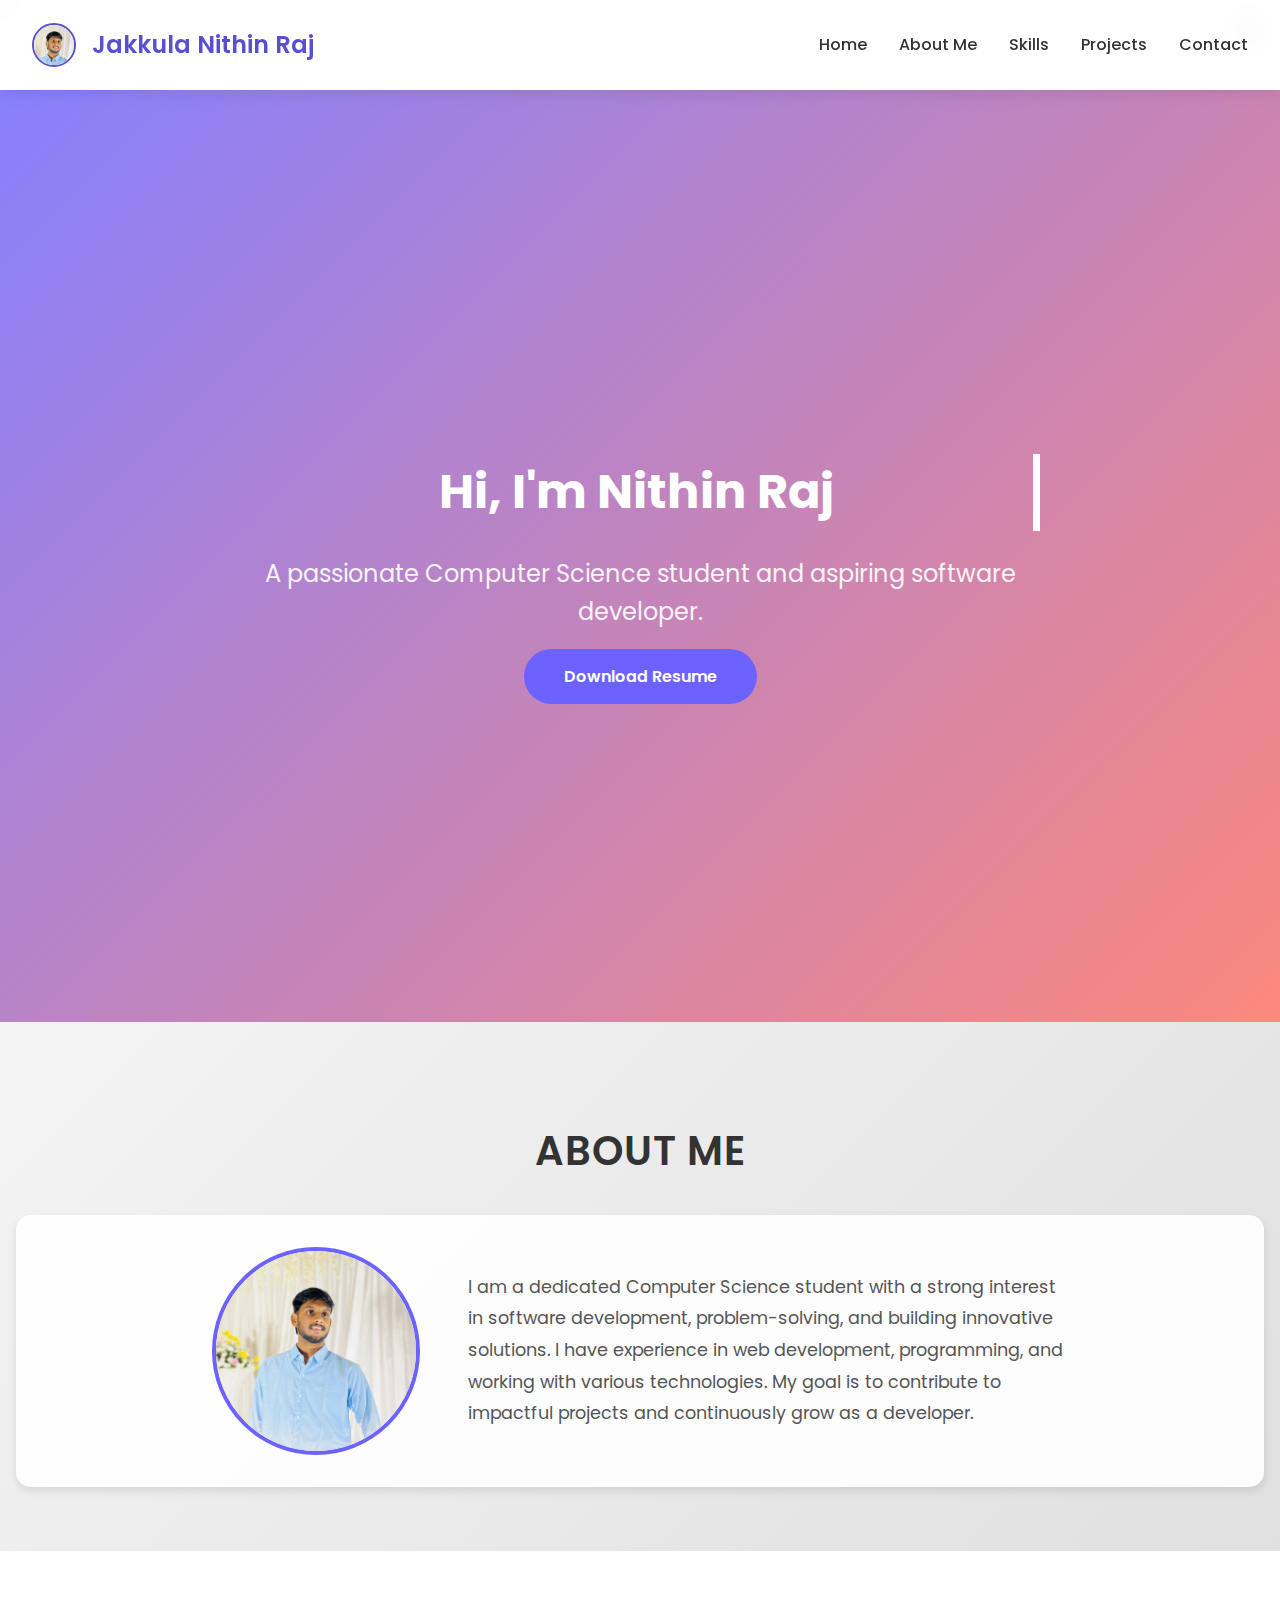
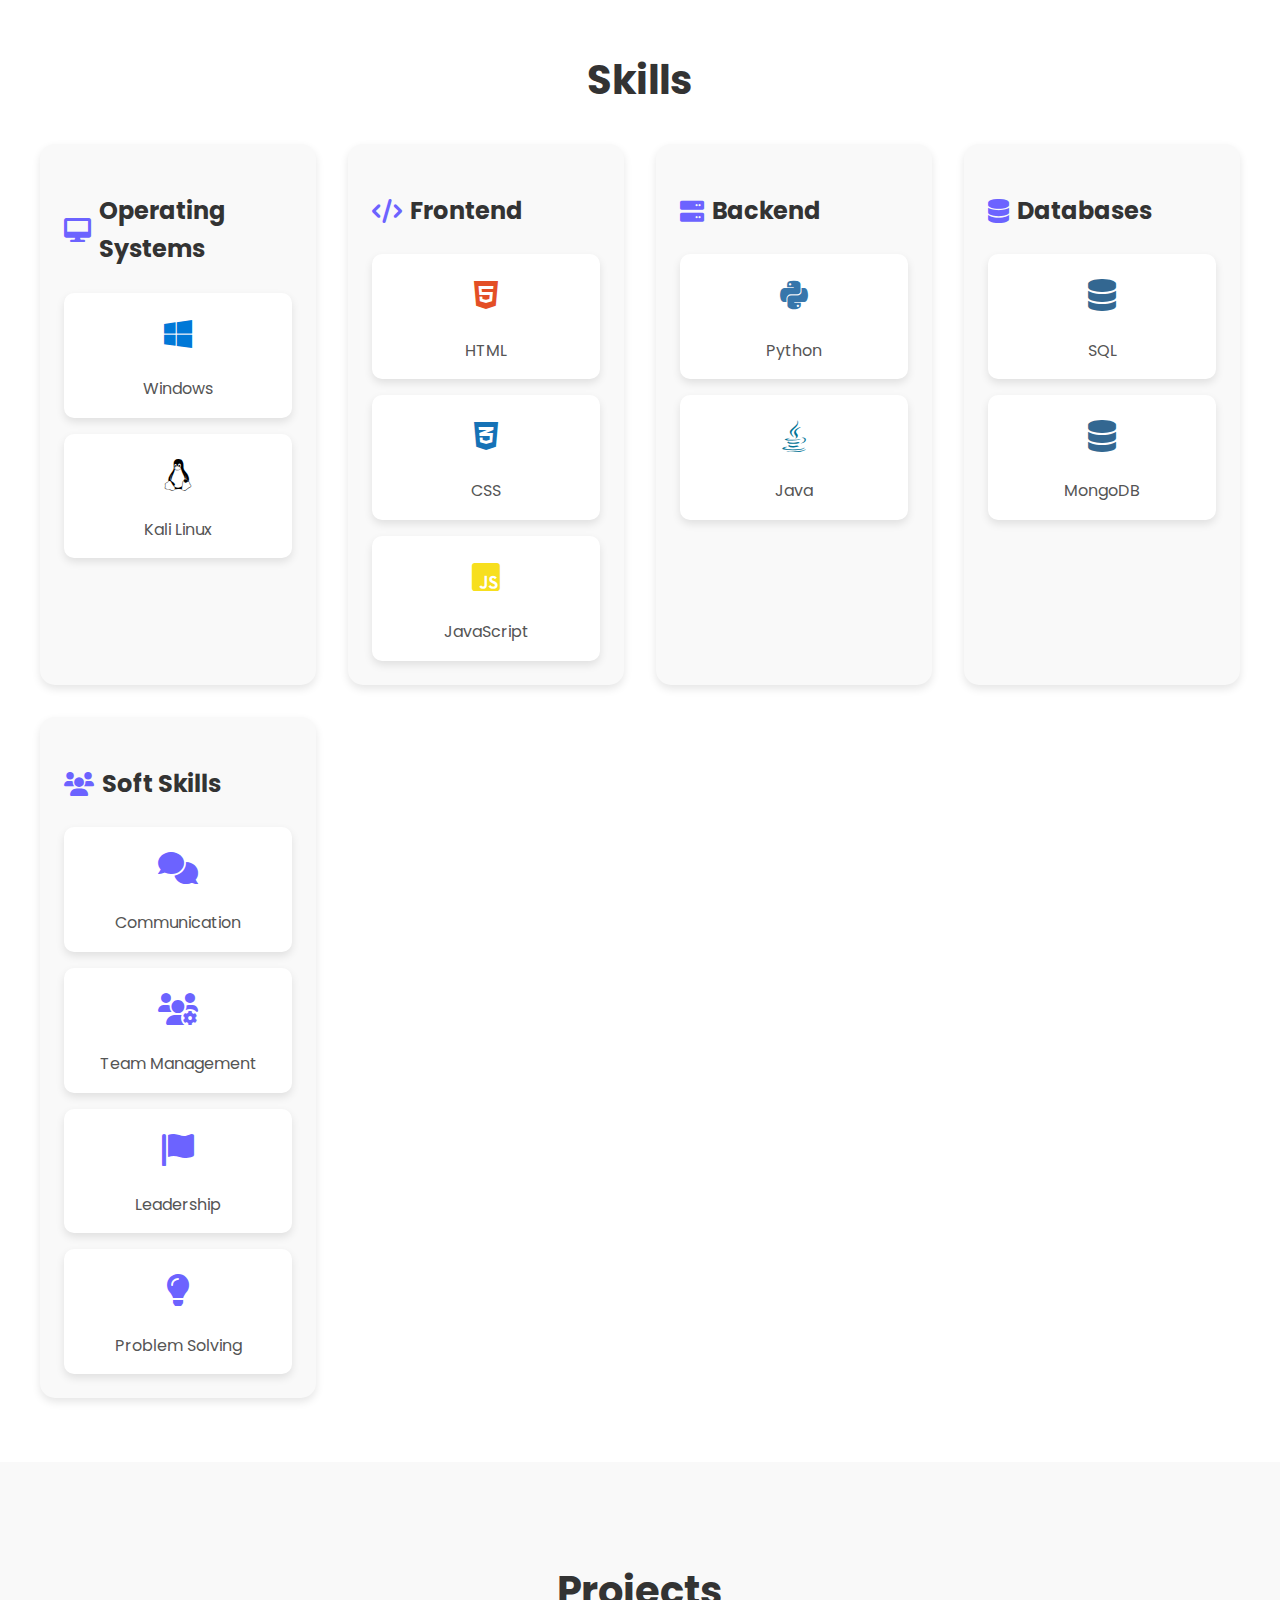
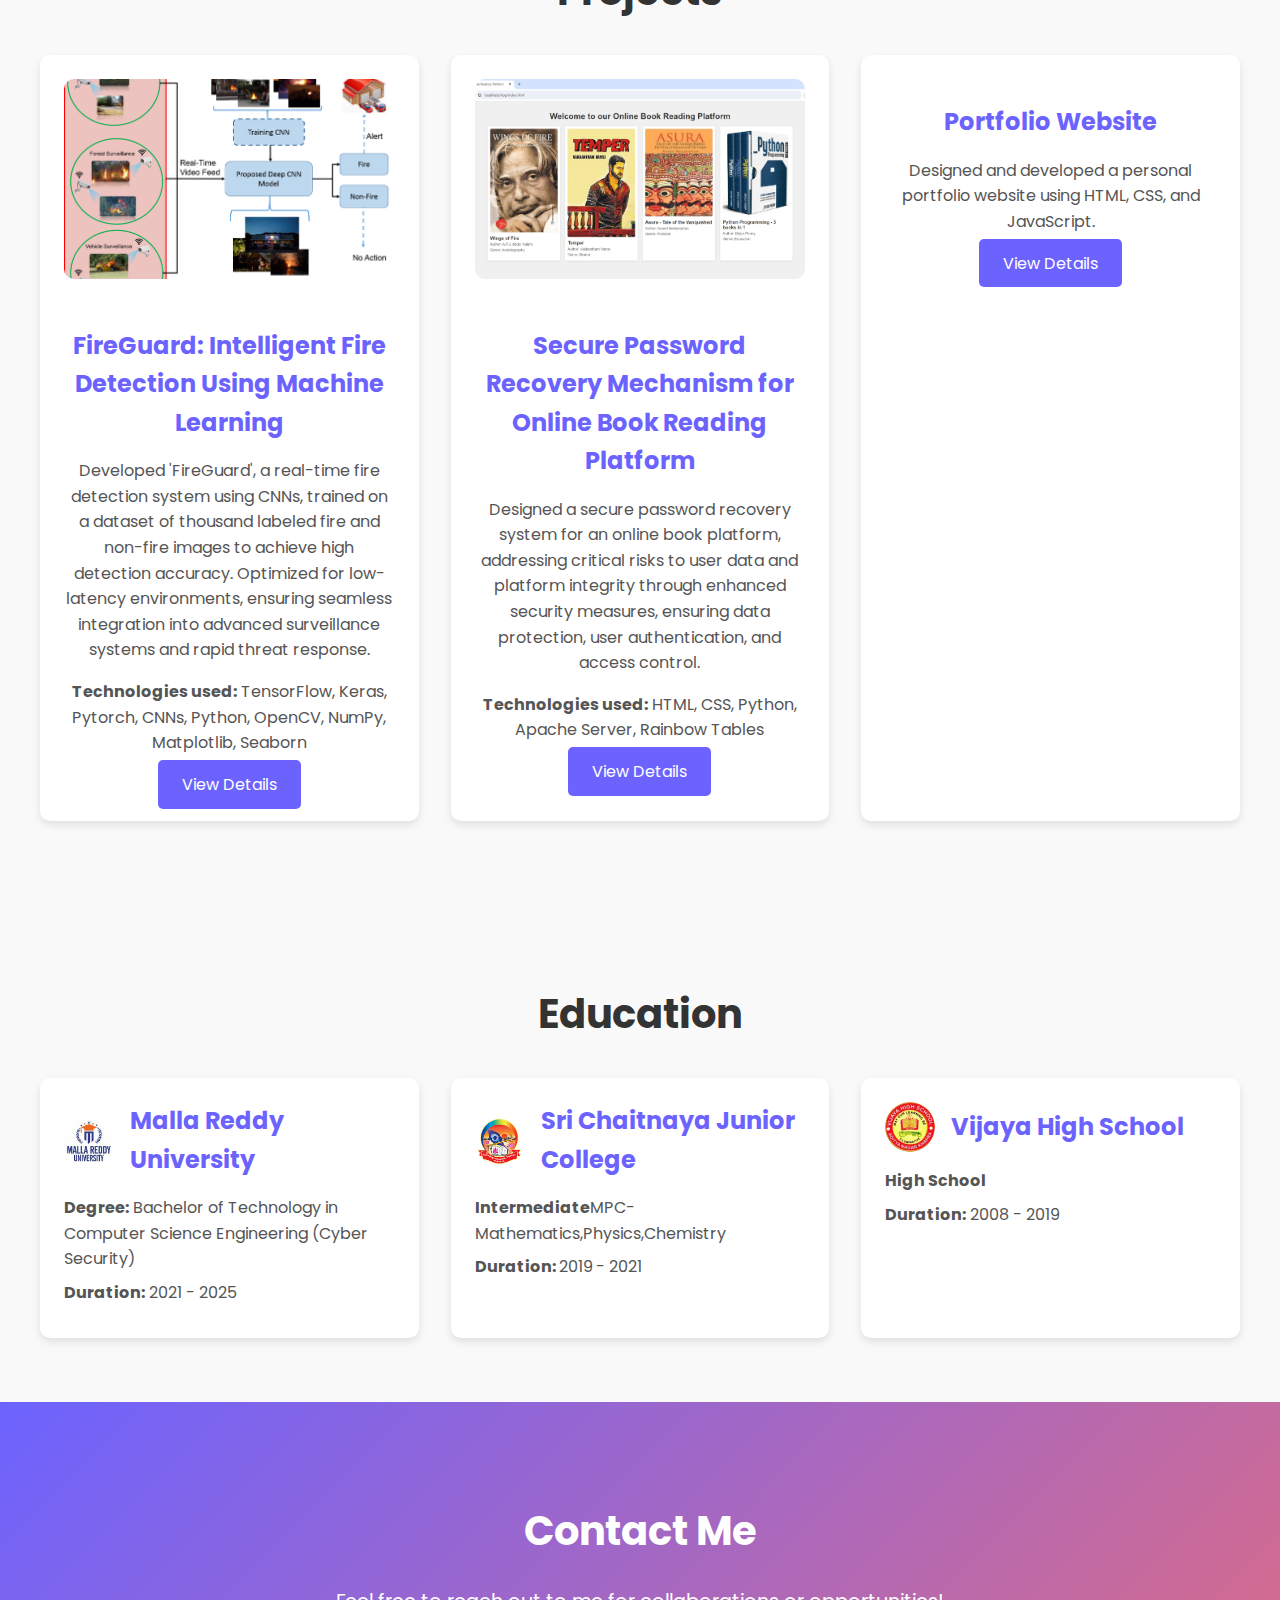
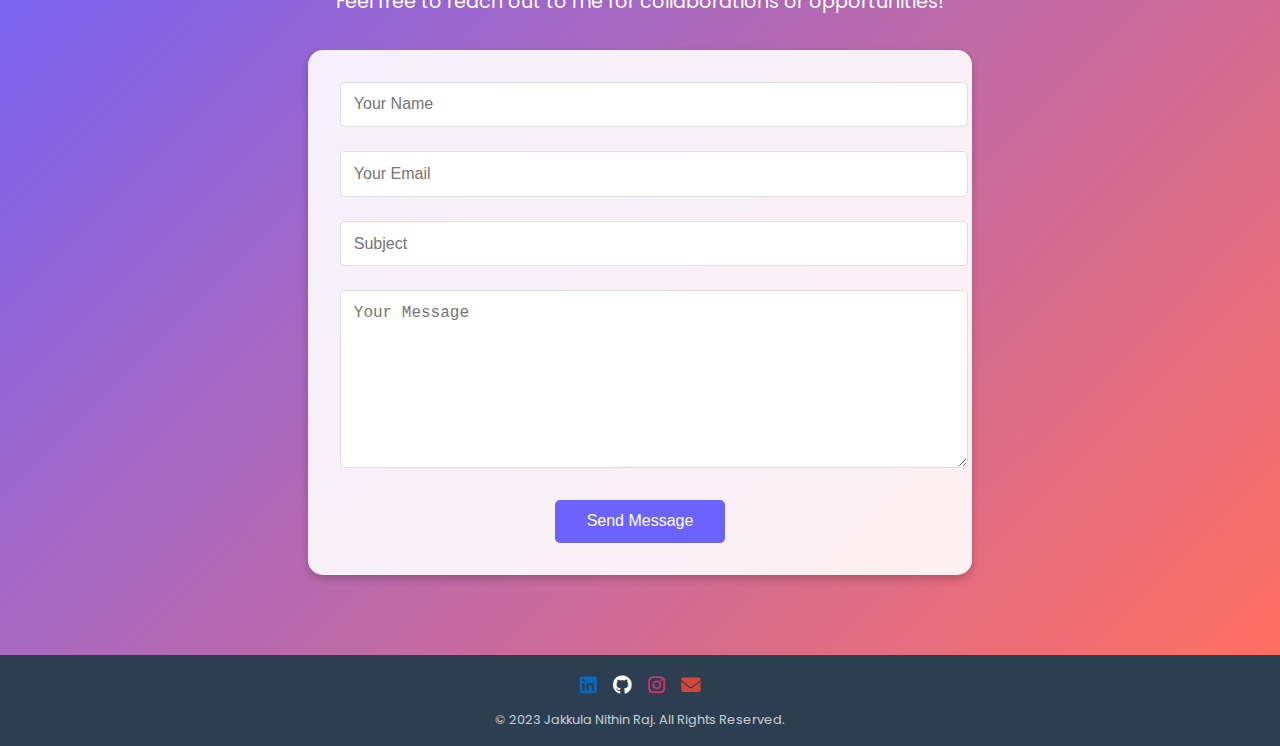
<file: index.html>
<!DOCTYPE html>
<html lang="en">

<head>
    <meta charset="UTF-8">
    <meta name="viewport" content="width=device-width, initial-scale=1.0">
    <title>Jakkula Nithin Raj - Portfolio</title>
    <link rel="stylesheet" href="styles.css">
    <link rel="stylesheet" href="https://cdnjs.cloudflare.com/ajax/libs/font-awesome/6.0.0/css/all.min.css">
    <link href="https://fonts.googleapis.com/css2?family=Poppins:wght@300;400;500;600;700&display=swap"
        rel="stylesheet">
    <link rel="stylesheet" href="https://cdnjs.cloudflare.com/ajax/libs/font-awesome/6.0.0-beta3/css/all.min.css">
</head>

<body>
    <!-- Custom Cursor -->
    <div class="cursor"></div>

    <!-- Dark Mode Toggle -->
    <div class="dark-mode-toggle">
        <i class="fas fa-moon"></i>
    </div>
    <!-- Navbar -->
    <nav class="navbar">
        <div class="logo">
            <img src="NITHINLOGO.jpg" alt="Profile Picture" class="profile-pic">
            <span class="logo-text">Jakkula Nithin Raj</span>
        </div>
        <ul class="nav-links" id="nav-links">
            <li><a href="#home">Home</a></li>
            <li><a href="#about">About Me</a></li>
            <li><a href="#skills">Skills</a></li>
            <li><a href="#projects">Projects</a></li>
            <li><a href="#contact">Contact</a></li>
        </ul>
        <div class="menu-toggle" id="mobile-menu">
            <span class="bar"></span>
            <span class="bar"></span>
            <span class="bar"></span>
        </div>
    </nav>

<!-- Home Section -->
<section id="home" class="home-section">
    <div class="home-content">
        <h1 id="typewriter">Hi, I'm Nithin Raj</h1>
        <p>A passionate Computer Science student and aspiring software developer.</p>
        <a href="JAKKULA-NITHIN-RAJ-FlowCV-Resume-20250201 (1).pdf" target="_blank" class="btn">Download Resume</a>
    </div>
</section>

<!-- About Me Section -->
<section id="about" class="about-section">
    <h2>About Me</h2>
    <div class="about-content">
        <img src="NITHINPIC.jpg" alt="Profile Picture">
        <p>
            I am a dedicated Computer Science student with a strong interest in software development,
            problem-solving, and building innovative solutions. I have experience in web development,
            programming, and working with various technologies. My goal is to contribute to impactful
            projects and continuously grow as a developer.
        </p>
    </div>
</section>

    <!-- Skills Section -->
    <section id="skills" class="skills-section">
        <h2>Skills</h2>
        <div class="skills-grid">
            <!-- Operating Systems -->
            <div class="skill-category">
                <h3><i class="fas fa-desktop"></i> Operating Systems</h3>
                <div class="skills-list">
                    <div class="skill-item">
                        <div class="skill-icon">
                            <i class="fab fa-windows"></i>
                        </div>
                        <span>Windows</span>
                    </div>
                    <div class="skill-item">
                        <div class="skill-icon">
                            <i class="fab fa-linux"></i>
                        </div>
                        <span>Kali Linux</span>
                    </div>
                </div>
            </div>

            <!-- Frontend -->
            <div class="skill-category">
                <h3><i class="fas fa-code"></i> Frontend</h3>
                <div class="skills-list">
                    <div class="skill-item">
                        <div class="skill-icon">
                            <i class="fab fa-html5"></i>
                        </div>
                        <span>HTML</span>
                    </div>
                    <div class="skill-item">
                        <div class="skill-icon">
                            <i class="fab fa-css3-alt"></i>
                        </div>
                        <span>CSS</span>
                    </div>
                    <div class="skill-item">
                        <div class="skill-icon">
                            <i class="fab fa-js-square"></i>
                        </div>
                        <span>JavaScript</span>
                    </div>
                </div>
            </div>

            <!-- Backend -->
            <div class="skill-category">
                <h3><i class="fas fa-server"></i> Backend</h3>
                <div class="skills-list">
                    <div class="skill-item">
                        <div class="skill-icon">
                            <i class="fab fa-python"></i>
                        </div>
                        <span>Python</span>
                    </div>
                    <div class="skill-item">
                        <div class="skill-icon">
                            <i class="fab fa-java"></i>
                        </div>
                        <span>Java</span>
                    </div>
                </div>
            </div>

            <!-- Databases -->
            <div class="skill-category">
                <h3><i class="fas fa-database"></i> Databases</h3>
                <div class="skills-list">
                    <div class="skill-item">
                        <div class="skill-icon">
                            <i class="fas fa-database"></i>
                        </div>
                        <span>SQL</span>
                    </div>
                    <div class="skill-item">
                        <div class="skill-icon">
                            <i class="fas fa-database"></i>
                        </div>
                        <span>MongoDB</span>
                    </div>
                </div>
            </div>

            <!-- Soft Skills -->
            <div class="skill-category">
                <h3><i class="fas fa-users"></i> Soft Skills</h3>
                <div class="skills-list">
                    <div class="skill-item">
                        <div class="skill-icon">
                            <i class="fas fa-comments"></i>
                        </div>
                        <span>Communication</span>
                    </div>
                    <div class="skill-item">
                        <div class="skill-icon">
                            <i class="fas fa-users-cog"></i>
                        </div>
                        <span>Team Management</span>
                    </div>
                    <div class="skill-item">
                        <div class="skill-icon">
                            <i class="fas fa-flag"></i>
                        </div>
                        <span>Leadership</span>
                    </div>
                    <div class="skill-item">
                        <div class="skill-icon">
                            <i class="fas fa-lightbulb"></i>
                        </div>
                        <span>Problem Solving</span>
                    </div>
                </div>
            </div>
        </div>
    </section>

    <!-- Projects Section -->
    <section id="projects" class="projects-section animate-on-scroll">
        <h2>Projects</h2>
        <div class="projects-grid">
            <div class="project-card">
                <img src="article-image.webp" alt="">
                <h3>FireGuard: Intelligent Fire Detection Using Machine Learning</h3>
                <p>Developed 'FireGuard', a real-time fire detection system using CNNs, trained on a dataset of thousand
                    labeled fire and non-fire images to achieve high detection accuracy. Optimized for low-latency
                    environments, ensuring seamless integration into advanced surveillance systems and rapid threat
                    response.</p>
                <p><strong>Technologies used:</strong> TensorFlow, Keras, Pytorch, CNNs, Python, OpenCV, NumPy,
                    Matplotlib, Seaborn</p>
                <a href="#" class="btn">View Details</a>
            </div>
            <div class="project-card">
                <img src="Picture2.png" alt="securehash">
                <h3>Secure Password Recovery Mechanism for Online Book Reading Platform</h3>
                <p>Designed a secure password recovery system for an online book platform, addressing critical risks to
                    user data and platform integrity through enhanced security measures, ensuring data protection, user
                    authentication, and access control.</p>
                <p><strong>Technologies used:</strong> HTML, CSS, Python, Apache Server, Rainbow Tables</p>
                <a href="#" class="btn">View Details</a>
            </div>
            <div class="project-card">
                <h3>Portfolio Website</h3>
                <p>Designed and developed a personal portfolio website using HTML, CSS, and JavaScript.</p>
                <a href="#" class="btn">View Details</a>
            </div>
        </div>
    </section>

    <!-- Education Section -->
    <section id="education" class="education-section">
        <h2>Education</h2>
        <div class="education-grid">
            <!-- Education 1 -->
            <div class="education-card">
                <div class="education-header">
                    <img src="malla_reddy-_university.jpg" alt="Malla Reddy University Logo" class="education-logo">
                    <h3>Malla Reddy University</h3>
                </div>
                <p><strong>Degree:</strong> Bachelor of Technology in Computer Science Engineering (Cyber Security)</p>
                <p><strong>Duration:</strong> 2021 - 2025</p>

            </div>


            <div class="education-card">
                <div class="education-header">
                    <img src="sri_chaitanya_college.jpg" alt="Sri Chaitanya logo" class="education-logo">
                    <h3>Sri Chaitnaya Junior College</h3>
                </div>
                <p><strong>Intermediate</strong>MPC-Mathematics,Physics,Chemistry</p>
                <p><strong>Duration: </strong> 2019 - 2021</p>

            </div>

            <!-- Education 2 -->
            <div class="education-card">
                <div class="education-header">
                    <img src="vijaya_high_school.jpg" alt="Vijaya High School Logo" class="education-logo">
                    <h3>Vijaya High School</h3>
                </div>
                <p><strong>High School</strong></p>
                <p><strong>Duration:</strong> 2008 - 2019</p>

            </div>
        </div>
    </section>

    <!-- Contact Section -->
    <section id="contact" class="contact-section">
        <h2>Contact Me</h2>
        <div class="contact-content">
            <p>Feel free to reach out to me for collaborations or opportunities!</p>
            <form id="contact-form" class="contact-form">
                <div class="form-group">
                    <input type="text" id="name" name="name" placeholder="Your Name" required>
                </div>
                <div class="form-group">
                    <input type="email" id="email" name="email" placeholder="Your Email" required>
                </div>
                <div class="form-group">
                    <input type="text" id="subject" name="subject" placeholder="Subject" required>
                </div>
                <div class="form-group">
                    <textarea id="message" name="message" placeholder="Your Message" rows="5" required></textarea>
                </div>
                <button type="submit" class="btn">
                    <span class="btn-text">Send Message</span>
                    <span class="btn-loader"></span>
                </button>
            </form>
            <div id="form-status" class="form-status"></div>
        </div>
    </section>

    <!-- Footer -->
<footer class="footer">
    <div class="footer-content">
        <div class="social-links">
            <a href="https://www.linkedin.com/in/jakkulanithinraj2003/" target="_blank" aria-label="LinkedIn">
                <i class="fab fa-linkedin"></i>
            </a>
            <a href="https://github.com/nithinrajjakkula" target="_blank" aria-label="GitHub">
                <i class="fab fa-github"></i>
            </a>
            <a href="https://instagram.com/yourprofile" target="_blank" aria-label="Instagram">
                <i class="fab fa-instagram"></i>
            </a>
            <a href="mailto:nithinrajjakkula@gmail.com" aria-label="Email">
                <i class="fas fa-envelope"></i>
            </a>
        </div>
        <p class="copyright">
            &copy; 2023 Jakkula Nithin Raj. All Rights Reserved.
        </p>
    </div>
</footer>

    <!-- JavaScript -->
    <script src="script.js"></script>
</body>

</html>
</file>
<file: styles.css>
/* General Styles */
body {
    font-family: 'Poppins', sans-serif;
    margin: 0;
    padding: 0;
    box-sizing: border-box;
    color: #333;
    background: linear-gradient(135deg, #f4f4f4, #e0e0e0);
    line-height: 1.6;
}

/* Custom Cursor */
.cursor {
    width: 20px;
    height: 20px;
    border: 2px solid #6C63FF;
    border-radius: 50%;
    position: absolute;
    pointer-events: none;
    transform: translate(-50%, -50%);
    transition: transform 0.1s ease, width 0.2s ease, height 0.2s ease;
}

.cursor.hover {
    width: 40px;
    height: 40px;
    background-color: rgba(108, 99, 255, 0.2);
}

/* Dark Mode Toggle */
.dark-mode-toggle {
    position: fixed;
    top: 1rem;
    right: 1rem;
    cursor: pointer;
    z-index: 1000;
}

.dark-mode-toggle i {
    font-size: 1.5rem;
    color: #333;
    transition: color 0.3s;
}

body.dark-mode .dark-mode-toggle i {
    color: #f4f4f4;
}

/* Navbar */
.navbar {
    display: flex;
    justify-content: space-between;
    align-items: center;
    background-color: rgba(255, 255, 255, 0.95);
    padding: 1rem 2rem;
    position: sticky;
    top: 0;
    z-index: 1000;
    backdrop-filter: blur(10px);
    box-shadow: 0 2px 15px rgba(0, 0, 0, 0.1);
    transition: background-color 0.3s ease;
}

.navbar.sticky {
    background-color: rgba(255, 255, 255, 0.98);
}

.navbar .logo {
    display: flex;
    align-items: center;
    gap: 1rem;
    color: #5a4fcf;
    font-size: 1.5rem;
    font-weight: 600;
    transition: transform 0.3s ease;
}

.navbar .logo:hover {
    transform: scale(1.05);
}

.profile-pic {
    width: 40px;
    height: 40px;
    border-radius: 50%;
    object-fit: cover;
    border: 2px solid #5a4fcf;
    transition: transform 0.3s ease;
}

.profile-pic:hover {
    transform: rotate(15deg);
}

.navbar .nav-links {
    list-style: none;
    display: flex;
    gap: 2rem;
}

.navbar .nav-links a {
    color: #333;
    text-decoration: none;
    font-size: 1rem;
    font-weight: 500;
    transition: color 0.3s ease, transform 0.3s ease;
    position: relative;
}

.navbar .nav-links a::after {
    content: '';
    position: absolute;
    width: 0;
    height: 2px;
    background-color: #5a4fcf;
    bottom: -5px;
    left: 0;
    transition: width 0.3s ease;
}

.navbar .nav-links a:hover {
    color: #5a4fcf;
    transform: translateY(-3px);
}

.navbar .nav-links a:hover::after {
    width: 100%;
}

/* Responsive Navbar */
@media (max-width: 768px) {
    .navbar {
        padding: 1rem;
    }

    .navbar .nav-links {
        display: none;
        flex-direction: column;
        position: absolute;
        top: 70px;
        right: 0;
        background-color: rgba(255, 255, 255, 0.98);
        width: 100%;
        text-align: center;
        gap: 0;
        padding: 1rem 0;
        box-shadow: 0 4px 10px rgba(0, 0, 0, 0.1);
    }

    .navbar .nav-links.active {
        display: flex;
    }

    .navbar .nav-links li {
        margin: 1rem 0;
    }

    .navbar .logo {
        font-size: 1.2rem;
    }

    .profile-pic {
        width: 30px;
        height: 30px;
    }
}

/* Menu Toggle Animation */
.menu-toggle {
    display: none;
    flex-direction: column;
    cursor: pointer;
    gap: 5px;
}

.menu-toggle .bar {
    width: 25px;
    height: 3px;
    background-color: #5a4fcf;
    transition: transform 0.3s ease, opacity 0.3s ease;
}

@media (max-width: 768px) {
    .menu-toggle {
        display: flex;
    }

    .menu-toggle.active .bar:nth-child(1) {
        transform: rotate(45deg) translate(5px, 5px);
    }

    .menu-toggle.active .bar:nth-child(2) {
        opacity: 0;
    }

    .menu-toggle.active .bar:nth-child(3) {
        transform: rotate(-45deg) translate(5px, -5px);
    }
}
/* Home Section */
.home-section {
    height: 100vh;
    display: flex;
    justify-content: center;
    align-items: center;
    text-align: center;
    color: #fff;
    position: relative;
    overflow: hidden;
    padding: 1rem;
}

/* Animated Background */
.home-section::before {
    content: '';
    position: absolute;
    top: 0;
    left: 0;
    width: 100%;
    height: 100%;
    background: url('https://source.unsplash.com/1600x900/?technology,coding') no-repeat center center/cover;
    z-index: -1;
    animation: zoomInOut 20s infinite alternate;
}

/* Gradient Overlay */
.home-section::after {
    content: '';
    position: absolute;
    top: 0;
    left: 0;
    width: 100%;
    height: 100%;
    background: linear-gradient(135deg, rgba(108, 99, 255, 0.8), rgba(255, 111, 97, 0.8));
    z-index: -1;
}

@keyframes zoomInOut {
    0% {
        transform: scale(1);
    }
    100% {
        transform: scale(1.1);
    }
}

/* Home Content */
.home-content {
    max-width: 800px;
    z-index: 1;
}

.home-section h1 {
    font-size: 3rem;
    margin-bottom: 1rem;
    overflow: hidden;
    border-right: 0.15em solid #fff;
    white-space: nowrap;
    animation: typing 3.5s steps(40, end), blink-caret 0.7s step-end infinite;
}

@keyframes typing {
    from { width: 0; }
    to { width: 100%; }
}

@keyframes blink-caret {
    from, to { border-color: #fff; }
    50% { border-color: transparent; }
}

.home-section p {
    font-size: 1.5rem;
    margin-bottom: 2rem;
    opacity: 0.9;
}

.home-section .btn {
    padding: 1rem 2.5rem;
    background-color: #6C63FF;
    color: #fff;
    text-decoration: none;
    border-radius: 50px;
    font-size: 1rem;
    font-weight: 600;
    transition: background-color 0.3s, transform 0.3s;
}

.home-section .btn:hover {
    background-color: #5a52e0;
    transform: translateY(-5px);
}

/* Responsive Design */
@media (max-width: 768px) {
    .home-section h1 {
        font-size: 2rem;
    }

    .home-section p {
        font-size: 1.2rem;
    }

    .home-section .btn {
        padding: 0.8rem 2rem;
        font-size: 0.9rem;
    }
}

@media (max-width: 480px) {
    .home-section h1 {
        font-size: 1.8rem;
    }

    .home-section p {
        font-size: 1rem;
    }

    .home-section .btn {
        padding: 0.6rem 1.5rem;
        font-size: 0.8rem;
    }
}
/* About Section */
.about-section {
    padding: 4rem 1rem; /* Adjusted padding for mobile */
    text-align: center;
    background: linear-gradient(135deg, #f4f4f4, #e0e0e0); /* Subtle gradient background */
}

.about-section h2 {
    font-size: 2.5rem; /* Large font for desktop */
    margin-bottom: 2rem; /* Spacing below the heading */
    color: #333; /* Dark text for contrast */
    font-family: 'Poppins', sans-serif; /* Professional font */
    font-weight: 600; /* Bold heading */
    text-transform: uppercase; /* Uppercase for a professional look */
    letter-spacing: 1px; /* Slight spacing for elegance */
}

.about-content {
    display: flex;
    justify-content: center;
    align-items: center;
    gap: 3rem; /* Increased gap for better spacing */
    flex-wrap: wrap; /* Wrap content for mobile */
    max-width: 1200px; /* Limit content width for larger screens */
    margin: 0 auto; /* Center the content */
    padding: 2rem; /* Padding inside the content */
    background-color: rgba(255, 255, 255, 0.9); /* Semi-transparent white background */
    border-radius: 15px; /* Rounded corners */
    box-shadow: 0 4px 8px rgba(0, 0, 0, 0.1); /* Subtle shadow */
}

.about-content img {
    width: 200px; /* Fixed width for the image */
    height: 200px; /* Fixed height for the image */
    border-radius: 50%; /* Circular image */
    object-fit: cover; /* Ensure the image fits well */
    border: 4px solid #6C63FF; /* Colored border */
    transition: transform 0.3s, box-shadow 0.3s; /* Smooth transitions */
}

.about-content img:hover {
    transform: scale(1.05); /* Slight zoom on hover */
    box-shadow: 0 8px 16px rgba(108, 99, 255, 0.3); /* Glow effect on hover */
}

.about-content p {
    max-width: 600px; /* Limit text width for readability */
    font-size: 1.1rem; /* Standard font size */
    line-height: 1.8; /* Increased line height for better readability */
    color: #555; /* Dark gray text */
    font-family: 'Poppins', sans-serif; /* Professional font */
    font-weight: 400; /* Regular weight for text */
    text-align: left; /* Left-aligned text for better readability */
}

/* Responsive Design for Mobile */
@media (max-width: 768px) {
    .about-section {
        padding: 2rem 1rem; /* Reduced padding for mobile */
    }

    .about-section h2 {
        font-size: 2rem; /* Smaller heading for mobile */
    }

    .about-content {
        gap: 1.5rem; /* Reduced gap for mobile */
        padding: 1.5rem; /* Reduced padding for mobile */
    }

    .about-content img {
        width: 150px; /* Smaller image for mobile */
        height: 150px; /* Smaller image for mobile */
    }

    .about-content p {
        font-size: 1rem; /* Smaller font size for mobile */
        text-align: center; /* Center-aligned text for mobile */
    }
}
/* Education Section */
.education-section {
    padding: 4rem 2rem;
    background-color: #f9f9f9;
    text-align: center;
}

.education-section h2 {
    font-size: 2.5rem;
    margin-bottom: 2rem;
    color: #333;
}

.education-grid {
    display: grid;
    grid-template-columns: repeat(auto-fit, minmax(300px, 1fr));
    gap: 2rem;
    max-width: 1200px;
    margin: 0 auto;
}

.education-card {
    background-color: #fff;
    padding: 1.5rem;
    border-radius: 10px;
    box-shadow: 0 4px 8px rgba(0, 0, 0, 0.1);
    transition: transform 0.3s, box-shadow 0.3s;
    text-align: left;
}

.education-card:hover {
    transform: translateY(-5px);
    box-shadow: 0 8px 16px rgba(0, 0, 0, 0.2);
}

.education-header {
    display: flex;
    align-items: center;
    gap: 1rem;
    margin-bottom: 1rem;
}

.education-logo {
    width: 50px;
    height: 50px;
    border-radius: 50%;
    object-fit: cover;
}

.education-card h3 {
    font-size: 1.5rem;
    margin: 0;
    color: #6C63FF;
}

.education-card p {
    font-size: 1rem;
    color: #555;
    line-height: 1.6;
    margin: 0.5rem 0;
}

/* Skills Section */
.skills-section {
    padding: 4rem 2rem;
    background-color: #fff;
    text-align: center;
}

.skills-section h2 {
    font-size: 2.5rem;
    margin-bottom: 2rem;
    color: #333;
}

.skills-grid {
    display: grid;
    grid-template-columns: repeat(auto-fit, minmax(250px, 1fr));
    gap: 2rem;
    max-width: 1200px;
    margin: 0 auto;
}

.skill-category {
    background-color: #f9f9f9;
    padding: 1.5rem;
    border-radius: 15px;
    box-shadow: 0 4px 8px rgba(0, 0, 0, 0.1);
    text-align: left;
    transition: transform 0.3s, box-shadow 0.3s;
}

.skill-category:hover {
    transform: translateY(-5px);
    box-shadow: 0 8px 16px rgba(0, 0, 0, 0.2);
}

.skill-category h3 {
    font-size: 1.5rem;
    margin-bottom: 1.5rem;
    color: #333;
    display: flex;
    align-items: center;
    gap: 0.5rem;
}

.skill-category h3 i {
    color: #6C63FF;
}

.skills-list {
    display: grid;
    grid-template-columns: repeat(auto-fit, minmax(120px, 1fr));
    gap: 1rem;
}

.skill-item {
    display: flex;
    flex-direction: column;
    align-items: center;
    gap: 0.5rem;
    padding: 1rem;
    background-color: #fff;
    border-radius: 10px;
    box-shadow: 0 4px 8px rgba(0, 0, 0, 0.1);
    transition: transform 0.3s, box-shadow 0.3s;
}

.skill-item:hover {
    transform: translateY(-5px);
    box-shadow: 0 8px 16px rgba(0, 0, 0, 0.2);
}

.skill-icon {
    font-size: 2rem;
    color: #6C63FF;
    margin-bottom: 0.5rem;
}

.skill-item span {
    font-size: 1rem;
    color: #555;
    text-align: center;
}
/* Skill Icons with Original Brand Colors */
.skill-icon .fab.fa-windows {
    color: #0078D7; /* Windows blue */
}

.skill-icon .fab.fa-linux {
    color: #000000; /* Linux black */
}

.skill-icon .fab.fa-html5 {
    color: #E34F26; /* HTML5 orange */
}

.skill-icon .fab.fa-css3-alt {
    color: #1572B6; /* CSS3 blue */
}

.skill-icon .fab.fa-js-square {
    color: #F7DF1E; /* JavaScript yellow */
}

.skill-icon .fab.fa-python {
    color: #3776AB; /* Python blue */
}

.skill-icon .fab.fa-java {
    color: #007396; /* Java blue */
}

.skill-icon .fas.fa-database {
    color: #336791; /* SQL blue */
}

.skill-icon .fab.fa-github {
    color: #181717; /* GitHub black */
}

.skill-icon .fab.fa-linkedin {
    color: #0A66C2; /* LinkedIn blue */
}

.skill-icon .fab.fa-twitter {
    color: #1DA1F2; /* Twitter blue */
}

.skill-icon .fas.fa-envelope {
    color: #EA4335; /* Gmail red */
}
/* Projects Section */
.projects-section {
    padding: 4rem 2rem;
    text-align: center;
    background-color: #f9f9f9;
}

.projects-section h2 {
    font-size: 2.5rem;
    margin-bottom: 2rem;
    color: #333;
}

.projects-grid {
    display: grid;
    grid-template-columns: repeat(auto-fit, minmax(300px, 1fr));
    gap: 2rem;
    max-width: 1200px;
    margin: 0 auto;
}

.project-card {
    background-color: #fff;
    padding: 1.5rem;
    border-radius: 10px;
    box-shadow: 0 4px 8px rgba(0, 0, 0, 0.1);
    transition: transform 0.3s, box-shadow 0.3s;
}

.project-card:hover {
    transform: translateY(-5px);
    box-shadow: 0 8px 16px rgba(0, 0, 0, 0.2);
}

.project-card img {
    width: 100%;
    height: 200px;
    object-fit: cover;
    border-radius: 10px;
    margin-bottom: 1rem;
}

.project-card h3 {
    font-size: 1.5rem;
    margin-bottom: 1rem;
    color: #6C63FF;
}

.project-card p {
    font-size: 1rem;
    color: #555;
    line-height: 1.6;
}

.project-card .btn {
    padding: 0.8rem 1.5rem;
    background-color: #6C63FF;
    color: #fff;
    text-decoration: none;
    border-radius: 5px;
    transition: background-color 0.3s;
}

.project-card .btn:hover {
    background-color: #5a52e0;
}
/* Contact Section */
.contact-section {
    padding: 4rem 1rem; /* Adjusted padding for mobile */
    text-align: center;
    background: linear-gradient(135deg, #6C63FF, #FF6F61); /* Gradient background */
    color: #fff; /* White text for contrast */
}

.contact-section h2 {
    font-size: 2.5rem; /* Large font for desktop */
    margin-bottom: 1.5rem; /* Adjusted margin for mobile */
    color: #fff; /* White text for the heading */
}

.contact-content {
    max-width: 1200px; /* Limit content width for larger screens */
    margin: 0 auto; /* Center the content */
}

.contact-content p {
    font-size: 1.2rem; /* Slightly larger text for better readability */
    margin-bottom: 2rem; /* Spacing below the paragraph */
}

.contact-form {
    max-width: 600px; /* Limit form width for better readability */
    margin: 0 auto; /* Center the form */
    background-color: rgba(255, 255, 255, 0.9); /* Semi-transparent white background */
    padding: 2rem; /* Padding inside the form */
    border-radius: 15px; /* Rounded corners */
    box-shadow: 0 4px 8px rgba(0, 0, 0, 0.2); /* Subtle shadow */
}

.contact-form .form-group {
    margin-bottom: 1.5rem; /* Spacing between form fields */
}

.contact-form input,
.contact-form textarea {
    width: 100%; /* Full width for inputs */
    padding: 0.8rem; /* Padding inside inputs */
    border: 1px solid #ddd; /* Light border */
    border-radius: 5px; /* Rounded corners */
    font-size: 1rem; /* Standard font size */
    background-color: #fff; /* White background for inputs */
    transition: border-color 0.3s, box-shadow 0.3s; /* Smooth transitions */
}

.contact-form input:focus,
.contact-form textarea:focus {
    border-color: #6C63FF; /* Highlight border on focus */
    box-shadow: 0 0 8px rgba(108, 99, 255, 0.3); /* Subtle glow on focus */
}

.contact-form textarea {
    resize: vertical; /* Allow vertical resizing */
    min-height: 150px; /* Minimum height for textarea */
}

.contact-form .btn {
    padding: 0.8rem 2rem; /* Button padding */
    background-color: #6C63FF; /* Purple button */
    color: #fff; /* White text */
    border: none; /* Remove default border */
    border-radius: 5px; /* Rounded corners */
    cursor: pointer; /* Pointer cursor */
    font-size: 1rem; /* Standard font size */
    transition: background-color 0.3s, transform 0.3s; /* Smooth transitions */
}

.contact-form .btn:hover {
    background-color: #5a52e0; /* Darker purple on hover */
    transform: translateY(-2px); /* Slight lift on hover */
}

.contact-form .btn:active {
    transform: translateY(0); /* Reset lift on click */
}

/* Form Status Message */
.form-status {
    margin-top: 1rem; /* Spacing above the status message */
    font-size: 1rem; /* Standard font size */
    color: #fff; /* White text */
}

/* Responsive Design for Mobile */
@media (max-width: 768px) {
    .contact-section {
        padding: 2rem 1rem; /* Reduced padding for mobile */
    }

    .contact-section h2 {
        font-size: 2rem; /* Smaller heading for mobile */
    }

    .contact-content p {
        font-size: 1rem; /* Smaller text for mobile */
    }

    .contact-form {
        padding: 1.5rem; /* Reduced padding for mobile */
    }

    .contact-form input,
    .contact-form textarea {
        padding: 0.6rem; /* Smaller padding for mobile */
        font-size: 0.9rem; /* Smaller font size for mobile */
    }

    .contact-form textarea {
        min-height: 120px; /* Smaller height for mobile */
    }

    .contact-form .btn {
        padding: 0.6rem 1.5rem; /* Smaller button for mobile */
        font-size: 0.9rem; /* Smaller font size for mobile */
    }
}
/* Footer */
.footer {
    background-color: #2c3e50;
    color: #ecf0f1;
    padding: 1rem 0;
    text-align: center;
    position: relative;
    bottom: 0;
    width: 100%;
    margin-top: auto; /* Ensures footer stays at the bottom */
}

.footer-content {
    max-width: 1200px;
    margin: 0 auto;
    display: flex;
    flex-direction: column;
    align-items: center;
    gap: 0.5rem;
}

.social-links {
    display: flex;
    gap: 1rem;
    justify-content: center;
}

.social-links a {
    font-size: 1.2rem;
    transition: transform 0.3s ease;
    display: inline-block;
}

.social-links a:hover {
    transform: translateY(-3px);
}

/* LinkedIn - Brand Color */
.social-links a[aria-label="LinkedIn"] i {
    color: #0a66c2; /* LinkedIn Blue */
}

/* GitHub - Brand Color */
.social-links a[aria-label="GitHub"] i {
    color: #ffffff; /* GitHub White */
}

/* Instagram - Brand Color */
.social-links a[aria-label="Instagram"] i {
    color: #E1306C; /* Instagram Pink */
}

/* Email - Brand Color */
.social-links a[aria-label="Email"] i {
    color: #d44638; /* Gmail Red */
}

.copyright {
    font-size: 0.8rem;
    margin: 0;
    opacity: 0.8;
}

/* Responsive Footer */
@media (max-width: 768px) {
    .social-links {
        gap: 0.8rem;
    }

    .social-links a {
        font-size: 1rem;
    }

    .copyright {
        font-size: 0.7rem;
    }
}
</file>
